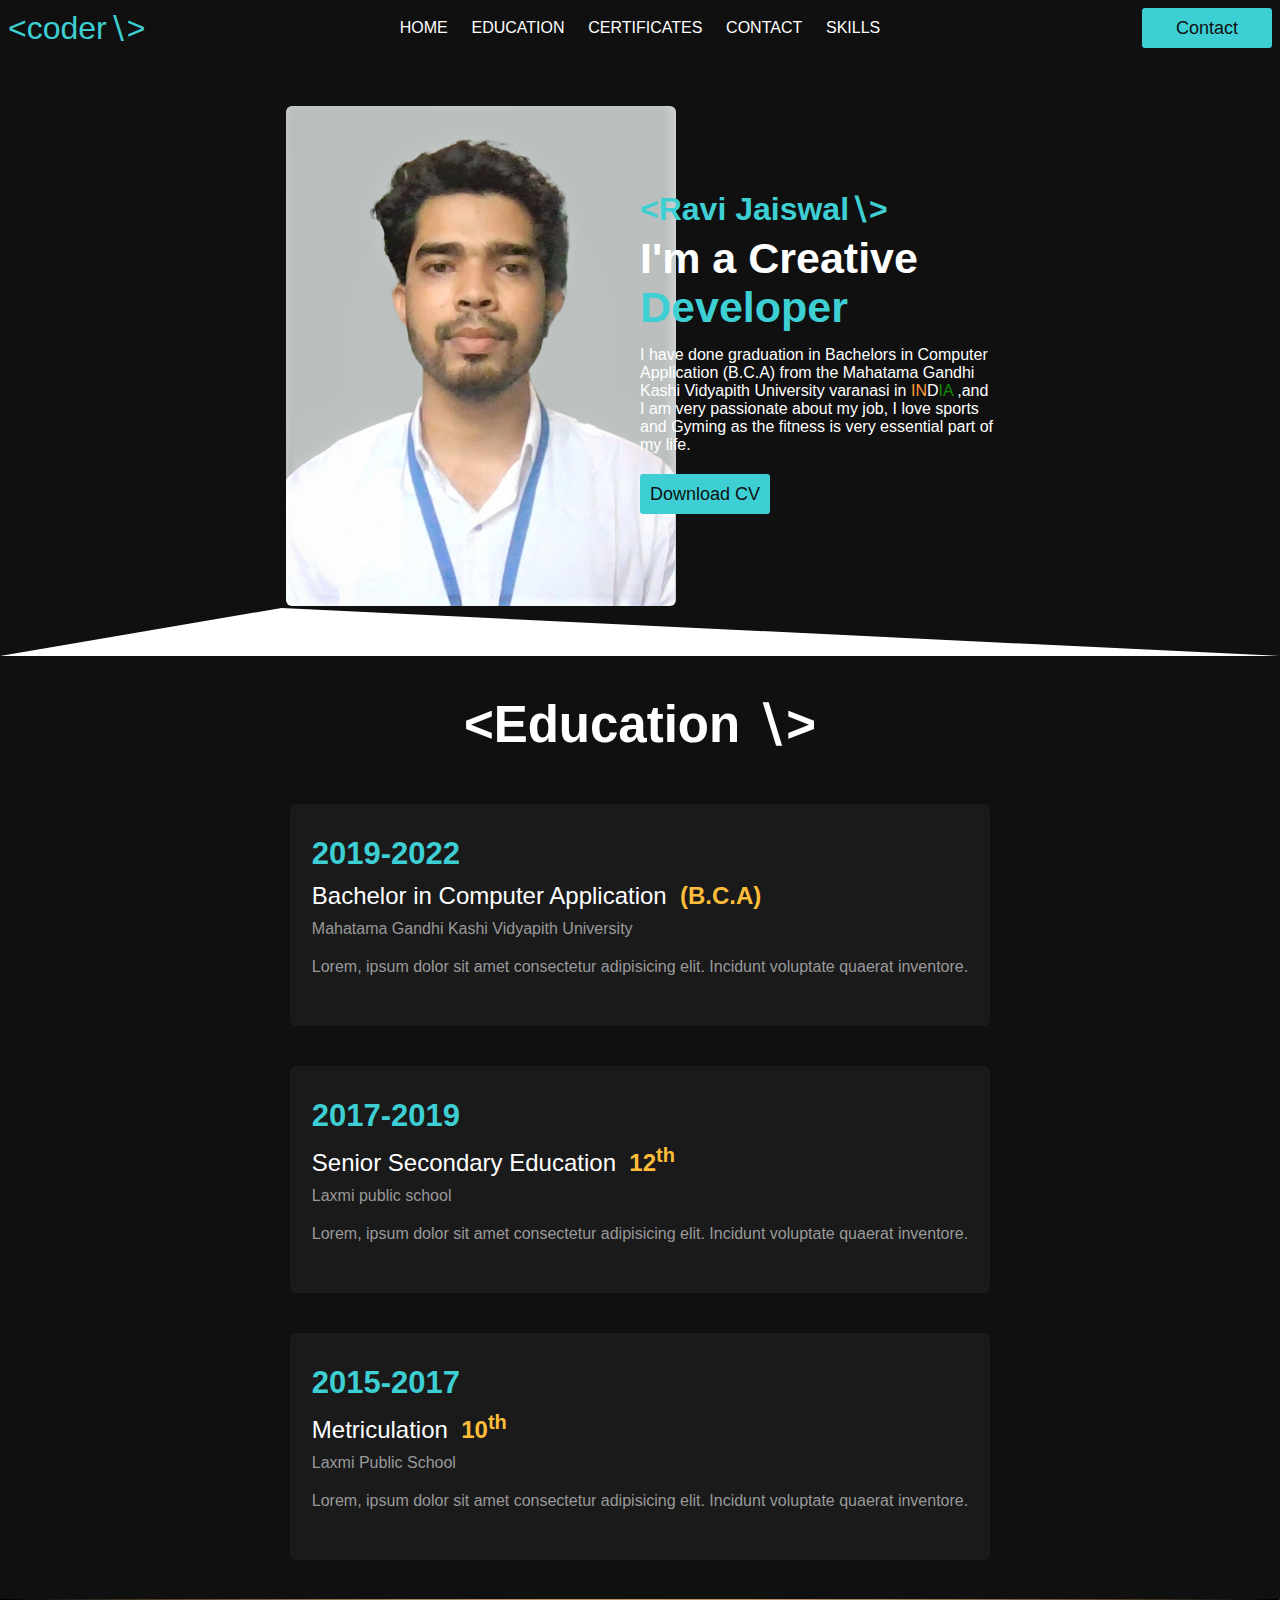
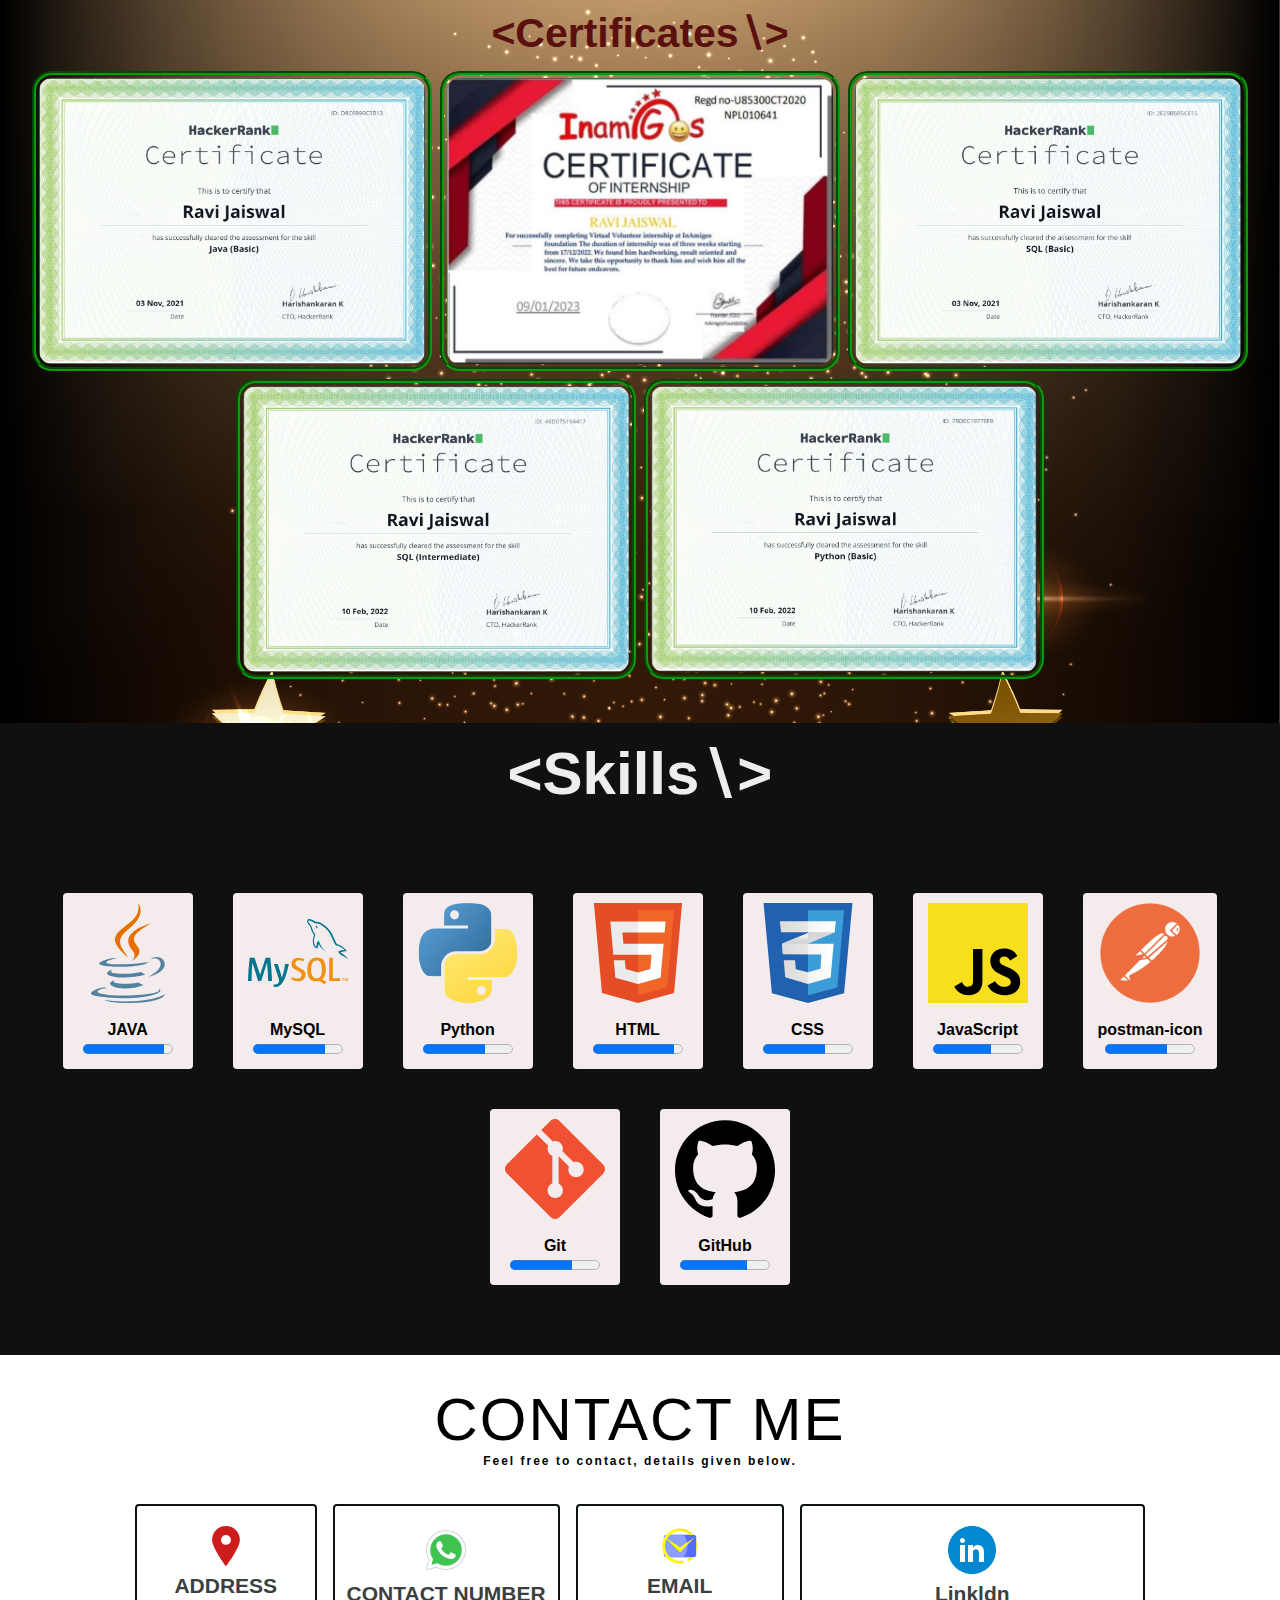
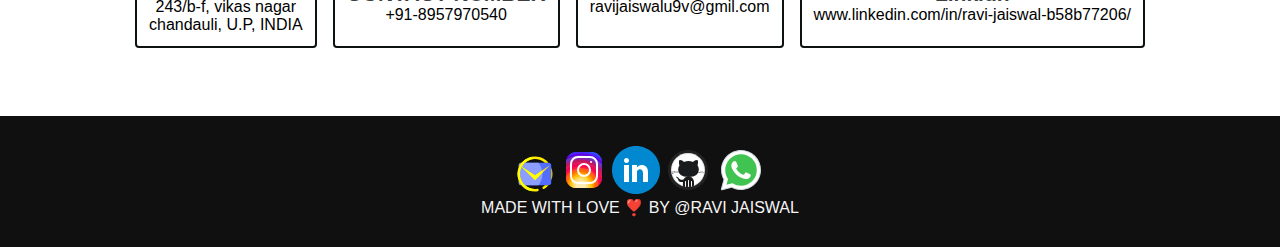
<file: html/index.html>
<html lang="en">
  <head>
    <meta charset="UTF-8" />
    <meta name="viewport" content="width=device-width, initial-scale=1.0" />
    <title>My Portfolio</title>
    <link rel="stylesheet" href="/css/style.css">
  </head>
  <body>
    <header>
        <div class="container">
          <!-- ----------------------------------------------------------nav bar -->
            <nav>
              <div class="left">
                <span>&lt;coder&Backslash;&gt;</span>
              </div>
              <div class="center">
                <a href="#home1">HOME</a>
                <a href="#education1">EDUCATION</a>
                <a href="#certificate1">CERTIFICATES</a>
                <a href="#contact1">CONTACT</a>
                <a href="#skill1">SKILLS</a>
              </div>
              <div class="right">
                <a href="#contact1">
                  <button class="btn">Contact</button>
                </a>
              </div>
            </nav>
                  <!-- -----------------------------------------------------home section -->
                  <div class="home" id="home1">
                      <div class="left">
                          <img src="/img/rj_new.png" alt="man pic here" style="border-radius: 6px;">
                      </div>
      
                      <div class="right">
                          <h1>&lt;Ravi Jaiswal&Backslash;&gt;</h1>
                          <h2>I'm a Creative <br> <span>Developer</span></h2>
                          <p>I have done graduation in Bachelors in Computer Application (B.C.A)  from the Mahatama Gandhi Kashi Vidyapith University varanasi in <span style="color: #FF9933;">IN</span>D<span style=color:#138808>IA</span> ,and I am very passionate about my job, I love sports and Gyming as the fitness is very essential part of my life. </p>
                          <div>
                            <a href="/resume/Ravi_resume_updated_28-07-2023(A41) -.pdf" target="_blank">
                              <button class="btn">Download CV</button>
                            </a>
                          </div>
                      </div>
                  </div>
                  <!-- hero section ends here -->
          </div>
    </header>
   

<!-- ------------------------------------------------------------Education Section -->

    <section class="education" id="education1">
      <div class="heading">
        <h1> &lt;Education &Backslash;&gt; </h1>

      </div>
      
      <div class="container">

        <div class="edu">
        <h1>2019-2022</h1>
        <h2>Bachelor in Computer Application  &nbsp;<span class="course">(B.C.A)</span></h2>
        <p class="ins">Mahatama Gandhi Kashi Vidyapith University</p>
        <p>Lorem, ipsum dolor sit amet consectetur adipisicing elit. Incidunt voluptate quaerat inventore.</p>
       </div>

       <div class="edu">
        <h1>2017-2019</h1>
        <h2>Senior Secondary Education  &nbsp;<span class="course">12<sup>th</sup></span></h2>
        <p class="ins">Laxmi public school</p>
        <p>Lorem, ipsum dolor sit amet consectetur adipisicing elit. Incidunt voluptate quaerat inventore.</p>
       </div>

       <div class="edu">
        <h1>2015-2017</h1>
        <h2>Metriculation   &nbsp;<span class="course">10<sup>th</sup></span></h2>
        <p class="ins">Laxmi Public School</p>
        <p>Lorem, ipsum dolor sit amet consectetur adipisicing elit. Incidunt voluptate quaerat inventore.</p>
       </div>


      </div>
    </section>

     <!-- --------------------------------------------------certificate section -->
     <section class="certificates" id="certificate1">
      <div class="heading">
        <h1> &lt;Certificates&Backslash;&gt; </h1>

      </div>

      <div class="container">
        <div class="cards">
          <a href="">
            <img src="/img/java.JPG" alt="certificate here">
          </a>
        </div>
        <div class="cards">
          <a href="">
            <img src="/img/NGOinAmigos.JPG" alt="certificate here">
          </a>
        </div>
        <div class="cards">
          <a href="">
            <img src="/img/sql-B.JPG" alt="certificate here">
          </a>
        </div>
        <div class="cards">
          <a href="">
            <img src="/img/sql-I.JPG" alt="certificate here">
          </a>
        </div>
        <div class="cards">
          <a href="">
            <img src="/img/py-B.JPG" alt="certificate here">
          </a>
        </div>
      </div>
    </section>

    <!-- ---------------------------------------------------------------Skills section-->
    <section class="skills" id="skill1">

      <div class="heading">
        <h1> &lt;Skills&Backslash;&gt; </h1>
      </div>
      
      
      <div class="container">

        <div class="skl">
         <img src="/img/java-programming-language-icon.svg" alt="image here">
         <br><br>
         <h4>JAVA</h4>
         <progress max="100" value="90">value</progress>
       </div>

       <div class="skl">
        <img src="/img/mysql-icon.svg" alt="image here">
        <br><br>
        <h4>MySQL</h4>
        <progress max="100" value="80">value</progress>
      </div>

      <div class="skl">
        <img src="/img/python-programming-language-icon.svg" alt="image here">
        <br><br>
        <h4>Python</h4>
        <progress max="100" value="70">value</progress>
      </div>

      <div class="skl">
        <img src="/img/html-icon.svg" alt="image here">
        <br><br>
        <h4>HTML</h4>
        <progress max="100" value="90">value</progress>
      </div>
       
      <div class="skl">
        <img src="/img/css-icon.svg" alt="image here">
        <br><br>
        <h4>CSS</h4>
        <progress max="100" value="70">value</progress>
      </div>

      <div class="skl">
        <img src="/img/javascript-programming-language-icon.svg" alt="image here">
        <br><br>
        <h4>JavaScript</h4>
        <progress max="100" value="65">value</progress>
      </div>


      <div class="skl">
        <img src="/img/postman-icon.svg" alt="image here">
        <br><br>
        <h4>postman-icon</h4>
        <progress max="100" value="70">value</progress>
      </div>


      <div class="skl">
        <img src="/img/git-icon.svg" alt="image here">
        <br><br>
        <h4>Git</h4>
        <progress max="100" value="70">value</progress>
      </div>


      <div class="skl">
        <img src="/img/github-icon.svg" alt="image here">
        <br><br>
        <h4>GitHub</h4>
        <progress max="100" value="75">value</progress>
      </div>


      </div>




    </section>












     <!-- ---------------------------------------------------------contact section -->
     <section class="contact-me" id="contact1">
      <div class="container">
        <h1 class="heading">Contact Me</h1>
        <p>Feel free to contact, details given below.</p><br>
        
        <div class="contact">
          <div class="card card1">
            <img src="/img/location-sign-svgrepo-com.svg" alt="image here"><br>
            <span class="head">ADDRESS</span><br>
            <span>243/b-f, vikas nagar</span><br>
            <span>chandauli, U.P, INDIA</span>
          </div>
          <div class="card card2">
            <img src="/img/icons8-whatsapp.svg" alt="image here"><br>
            <span class="head">CONTACT NUMBER</span><br>
            <span>+91-8957970540</span>
          </div>
          <div class="card card3">
            <img src="/img/mail-svgrepo-com.svg" alt="image here"><br>
            <span class="head">EMAIL</span><br>
            <span>ravijaiswalu9v@gmil.com</span>
          </div>
          <div class="card card4">
            <img src="/img/icons8-linkedin.svg" alt="image here"><br>
            <span class="head">Linkldn</span><br>
            <span>www.linkedin.com/in/ravi-jaiswal-b58b77206/</span>
          </div>
        </div>
      </div>
    </section>
   

     <!-- ----------------------------------------------------------footer Section -->
    <footer>
      <div class="container">
        <div class="cards">
          <a href="mailto: ravijaiswalu9v@gmail.com" target="blank"><img src="/img/mail-svgrepo-com.svg" alt="logo"></a>
          <a href=""><img src="/img/icons8-instagram.svg" alt="logo"></a>
          <a href="https://www.linkedin.com/in/ravi-jaiswal-b58b77206/" target="blank"><img src="/img/icons8-linkedin.svg" alt="logo"></a>
          <a href="https://www.github.com/ravijaiswalu9v/" target="blank"><img src="/img/icons8-github.svg" alt="logo"></a>
          <a href=""><img src="/img/icons8-whatsapp.svg" alt="logo"></a>
        </div>
        <div>
          <span style="color: whitesmoke;">MADE WITH LOVE ❣️  BY <a href="#home1" style="text-decoration: none; color: whitesmoke;">@RAVI JAISWAL</a></span>
        </div>
      </div>
    </footer>
  </body>
</html>
</file>
<file: css/style.css>
* {
  box-sizing: border-box;
  margin: 0px;
  padding: 0px;
  width: auto;
}

html{
  scroll-behavior: smooth;
}

body {
  font-family: sans-serif;
}

.btn {
  width: 130px;
  height: 40px;
  font-family: sans-serif;
  font-size: large;
  cursor: pointer;
}

nav {
  display: flex;
  background-color: rgb(16, 16, 16);
  /* height: 30px; */
  align-items: center;
  
}


.left,
.right {
  width: 30%;
}

.center {
  width: 40%;
}

.left span {
  font-family: sans-serif;
  font-size: xx-large;
  color: #3dcfd3;
  padding: 8px;
}
.center {
  display: flex;
  justify-content: space-evenly;
  flex-wrap: wrap;
}
.center a {
  text-decoration: none;
  font-family: sans-serif;
  font-size: medium;
  color: white;
  padding: 8px;
}


.right button {
  float: right;
  margin: 8px;
  background-color: #3dcfd3;
  color: rgb(16, 16, 16);
  outline: none;
  border: none;
  border-radius: 3px;
}

.home {
  display: flex; 
  flex-wrap: wrap;
  justify-content: center;
  align-items: center;
  font-family: sans-serif;
  background-color: rgb(16, 16, 16);
  /* background-color: #222323; */
  /* background-color: rgb(102, 104, 104); */
  /* background-color: rgb(27, 27, 27); */
  color: white;
  padding: 50px;
  clip-path: polygon(0px 0px, 100% 0px, 100% 100%, 22% 92%, 0px 100%);
}

.home .right h1,
.home .right h2 span {
  color: #3dcfd3;
  padding-bottom: 6px;
}



.home .right h2 {
  font-size: 43;
}

.home .right p {
  margin-top: 14px;
}

.home .right button {
  float: left;
  margin-top: 20px;
  margin-left: 0px;
}

.center a:hover {
  color: #3dcfd3;
  background-color: rgb(16, 16, 16);
  border: 1px solid #3dcfd3;
  border-radius: 2px;
}


/*--------------------------------------------------------------contact me starts here!*/
.contact-me {
  font-family: sans-serif;
}

.contact-me .container {
  text-align: center;
  margin: 30px;
  
}
.contact-me{
  padding-bottom: 30px;
}
.contact-me .container .heading {
  font: 300 60px 'Oswald', sans-serif;
  text-transform: uppercase;
  letter-spacing: 2px;
}

.contact-me .container p{
  font: 700 12px 'Lato', sans-serif;
  letter-spacing: 2px;
}


.contact-me .container .contact {
  display: flex;
  justify-content: center;
  margin: 10px;
}

.contact-me .container .contact .card {
  /* background-color: blue; */
  margin: 8px;
  border: 2px solid #0c1111;
  border-radius: 4px;
  padding: 12px;
}

.contact-me .container .contact .card:hover{
  background-color: rgb(16, 16, 16);
  
  /* border: 4px solid #3dcfd3; */
  border-radius: 4px;
  padding: 12px;
  color: rgb(191, 179, 179);
  transition: ease-in-out;
  transition-duration: 150ms;

 
}

.btn-success{
  background-color: green;
}


.contact-me .container .contact .card img {
  /* background-color: blue; */
  margin: 8px;
}

.contact-me .container .contact .card span.head{
  /* background-color: blue; */
  font-size: 21px;
 font-weight: bold;
 color: #3c3f3f;
 margin-bottom: 4px;
}

footer {
  text-align: center;
  background-color: rgb(16, 16, 16);
  padding: 30;
}


.contact-form button{
  margin: 8px;
  background-color: #42d33d;
  color: rgb(255, 250, 250);
  outline: none;
  border: none;
  border-radius: 3px;
}

.contact-form button:hover{
  color: #42d33d;
  background-color: rgb(255, 250, 250);
  border: 3px solid #42d33d;
  
}



.contact-form .container input, .contact-form .container textarea{
  width: 50%;
  border-radius: 5px ;
  font-family: Verdana, Geneva, Tahoma, sans-serif;
  border: 1px solid gray;
  outline: none;
  padding: 5px;
  font: 700 12px 'Lato', sans-serif;
  letter-spacing: 2px;
  
}


.contact-form .container input{
 height: 40px;
 
}
/* ---------------------------------------------------------Education */
section.education{
  background-color: rgb(16, 16, 16);
  padding: 19px;
}

section.education .heading{
  
  text-align: center;
  color: white;


}

section.education .heading h1{
  font-size: 51px;
  padding: 20px;
  padding-bottom: 30px;
}

.education .container{
  display: flex;
  flex-wrap: wrap;  

  /* height: 100%; */
  justify-content: space-around;
  color: white;
}


.education .container .edu{
  
  background-color: rgb(26, 26, 26);
  padding: 22px;
  padding-bottom: 50px;
  margin: 20px;

  border-radius: 6px;

}

.education .container .edu h1{
  font-size: 31px;
 

  padding-top: 10px;
  padding-bottom: 10px;
  color: #3dcfd3;

}


.education .container .edu h2{
 font-size: 24px;
 font-weight: 500;
 padding-bottom: 10px;
}

.education .container .edu h2 .course{
color: #FFBD39;
font-weight: 600;
}
.education .container .edu p{
  color: #999999;
}
.education .container .edu .ins{
  padding-bottom: 20px;
  
}

/* --------------------------------------------------------------------certificates */

section.certificates{
  /* background-color: rgba(236, 206, 12, 0.997); */
  background-image: url(/img/achievement.jpg);
  background-size: cover;
}

section.certificates .heading h1{
  font-size: 41px;
  padding: 10px;

  color: rgb(91, 16, 16);
  text-align: center;
}


section.certificates .container{
  display: flex;
  flex-wrap: wrap;
  justify-content: center;

  padding-bottom: 40px;
  

}

section.certificates .container img{
  width: 400px;
  height: 300px;

  border: 4px groove rgb(11, 155, 11);
  
  border-radius: 20px;
  padding: 3px;
  margin: 4px;

  
  
}

section.certificates .container img:hover{
 border-color: blue;
 border-style: dashed;
 transition: ease-in-out;
 transition-duration: 400ms;
}

/* ---------------------------------------------------skills starts here */
section.skills {
  background-color: rgb(16, 16, 16);
}

section.skills .container{
  display: flex;
  flex-wrap: wrap;
  justify-content: center;
  
  padding: 40px ;
  padding-bottom: 50px;

  text-align: center;

  /* padding: 20px ; */
}
section.skills  .heading{
  font-size: 30px;
  padding: 15px;
  padding-bottom: 25px;

  color: rgb(238, 238, 238);
  text-align: center;
}

section.skills .container .skl{
background-color: rgb(244, 236, 236);
margin: 20px;
padding: 10px;
padding-right: 15px;
padding-left: 15px;

border-radius: 4px;


}

section.skills .container .skl img{
  width: 100px;
  height: 100px;
}

section.skills .container .skl progress{
  width: 90px;
  height: 20px;
}

button:hover {
  color: #3dcfd3;
  background-color: rgb(16, 16, 16);
  border: 2px solid #3dcfd3;
}

.text-center{
  text-align: center;
}
</file>
